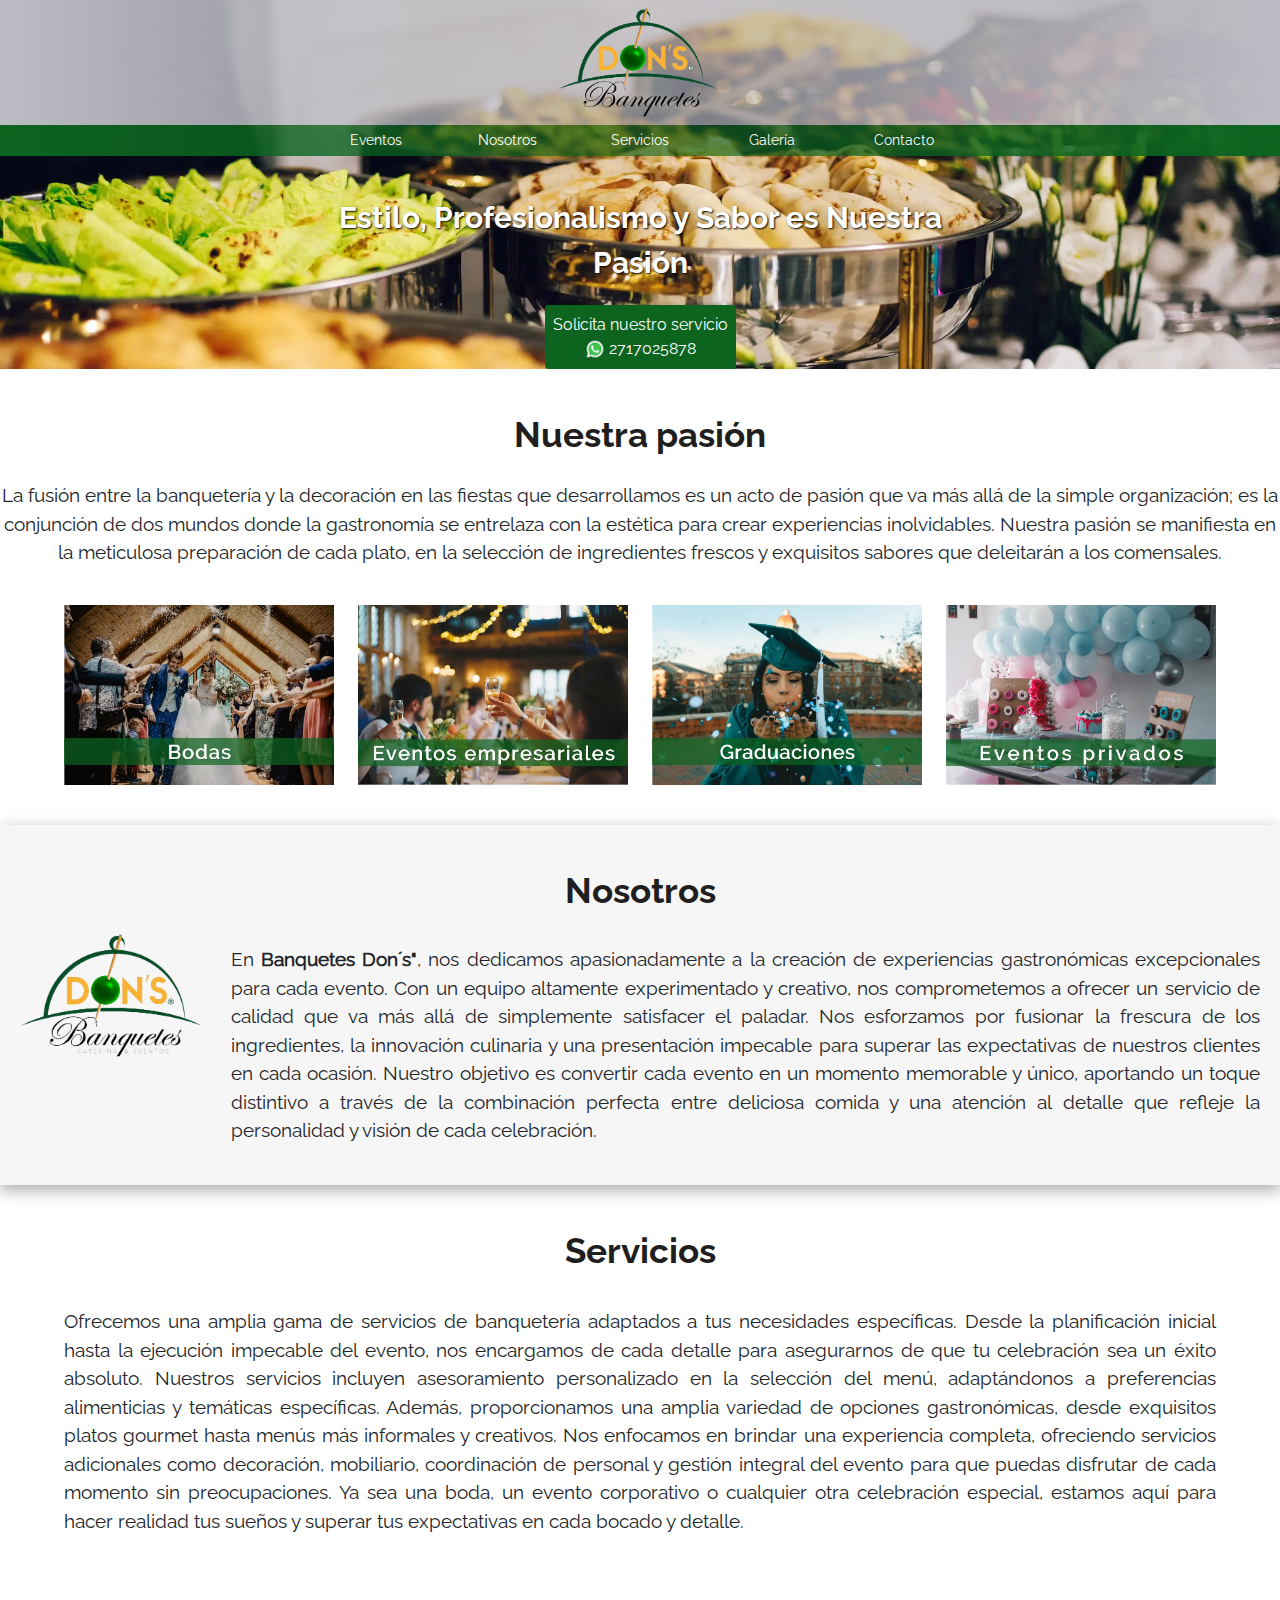
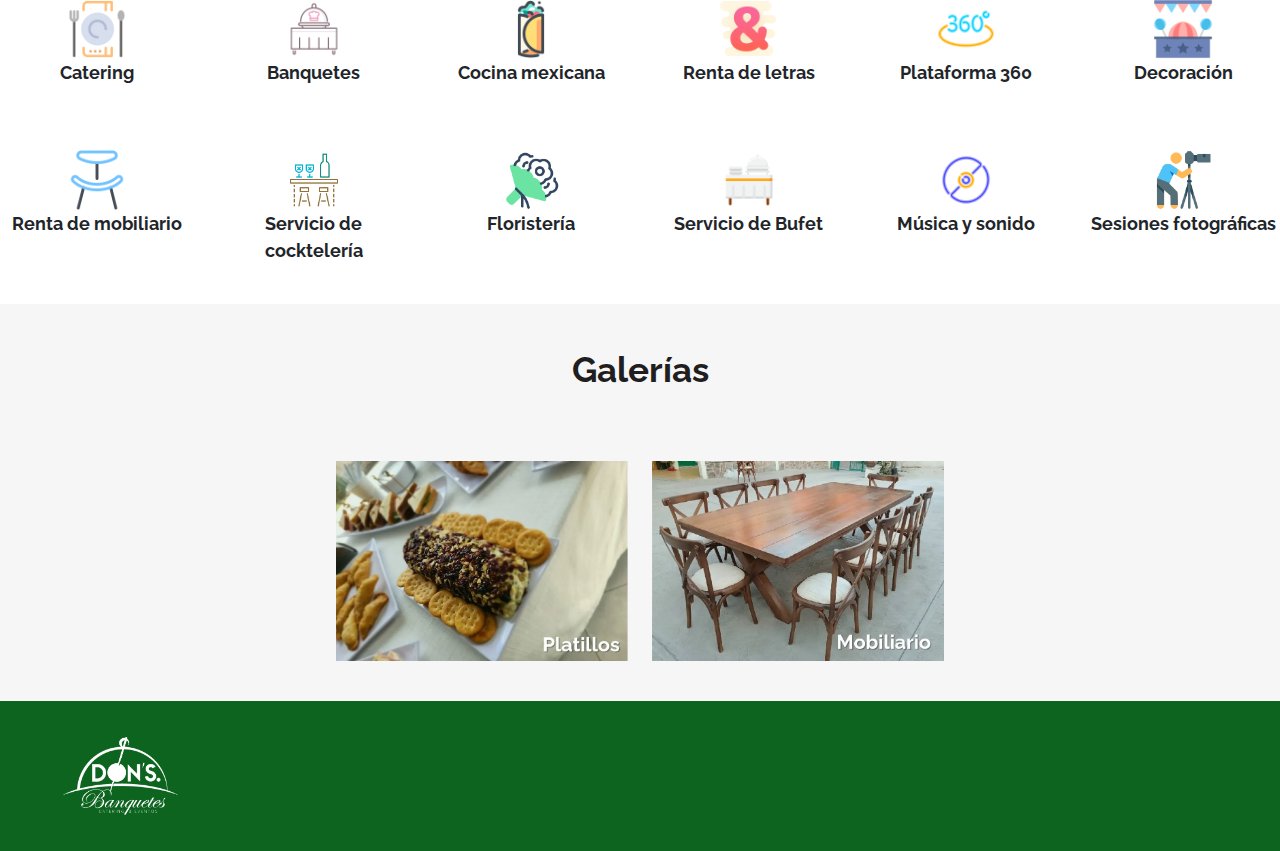
<file: index.html>
<!DOCTYPE html>
<html lang="es">

<head>
	<meta charset="UTF-8">
	<meta name="viewport" content="width=device-width, initial-scale=1.0">
	<meta http-equiv="X-UA-Compatible" content="ie=edge">
	<title>DON´S</title>
	<!-- CSS -->
	<link rel="shortcut icon" href="assets/images/favicon.png" />
	<link rel="stylesheet" type="text/css" href="lib/toastr/toastr.css">
	<link rel="stylesheet" type="text/css" href="lib/bootstrap-5.3.2/css/bootstrap.css" />
	<link rel="stylesheet" href="lib/bootstrap-icons-1.11.2/font/bootstrap-icons.min.css">
	<link rel="stylesheet" type="text/css" href="assets/css/styles.css" />
</head>

<body>
	<header>
		<div class="img-header">
			<div class="barra-header">
				<div class="row">
					<div class="col-12" align="center">
						<img src="assets/images/logo.webp" class="logo-header" />
					</div>
				</div>
			</div>

			<div class="barra-menu">
				<div class="row">
					<div class="col-12" align="center">
						<div class="opciones-menu">
							<div class="row">
								<div class="col-1"></div>
								<div class="col-2 opcion-menu" onclick="fnMove('eventos');">
									Eventos
								</div>
								<div class="col-2 opcion-menu" onclick="fnMove('nosotros');">
									Nosotros
								</div>
								<div class="col-2 opcion-menu" onclick="fnMove('servicios');">
									Servicios
								</div>
								<div class="col-2 opcion-menu" onclick="fnMove('galeria');">
									Galería
								</div>
								<div class="col-2 opcion-menu" onclick="fnContact();">
									Contacto
								</div>
							</div>
						</div>

						<div class="opciones-menu-cel">
							<div class="row">
								<div class="col-6">
									<a href="https://wa.me/522717025878?text=Hola estoy interesado en sus servicios" target="_blank"
										class="text-white menu-cel-option">
										<img src="assets/images/icons/icons8-whatsapp-96.png" width="20" />
										2717025878
									</a>
								</div>
								<div class="col-6 opcion-menu">
									<div class="menu-cel" id="dropdownMenuButton1" data-bs-toggle="dropdown">
										<i class="bi bi-list icon-lg"></i> Menu
									</div>
								</div>
								<ul class="dropdown-menu menu" aria-labelledby="dropdownMenuButton1">
									<li onclick="fnMove('eventos');"><a href="#" class="menu-cel-option">Eventos</a></li>
									<li>
										<hr class="dropdown-divider">
									</li>
									<li onclick="fnMove('nosotros');"><a href="#" class="menu-cel-option">Nosotros</a></li>
									<li>
										<hr class="dropdown-divider">
									</li>
									<li onclick="fnMove('servicios');"><a href="#" class="menu-cel-option">Servicios</a></li>
									<li>
										<hr class="dropdown-divider">
									</li>
									<li onclick="fnMove('galeria');"><a href="#" class="menu-cel-option">Galería</a></li>
									<li>
										<hr class="dropdown-divider">
									</li>
									<li onclick="fnContact();"><a href="#" class="menu-cel-option">Contacto</a></li>

								</ul>
							</div>
						</div>
					</div>
				</div>
			</div>

			<div class="mt-slogan" align="center">
				<div class="txt-slogan">
					Estilo, Profesionalismo y Sabor es Nuestra Pasión
				</div>
				<div class="btn-slogan">
					<button type="button" class="btn-dons" onclick="fnContact();">
						Solicita nuestro servicio<br>
						<img src="assets/images/icons/icons8-whatsapp-96.png" width="20" /> 2717025878
					</button>
				</div>
			</div>

	</header>

	<section id="eventos" class="separaciones">
		<div align="center">
			<div class="tit_Intro">
				Nuestra pasión
			</div>
			<div class="det_Intro">
				La fusión entre la banquetería y la decoración en las fiestas que desarrollamos es un acto de pasión que va más
				allá de la simple organización; es la conjunción de dos mundos donde la gastronomía se entrelaza con la estética
				para crear experiencias inolvidables. Nuestra pasión se manifiesta en la meticulosa preparación de cada plato,
				en la selección de ingredientes frescos y exquisitos sabores que deleitarán a los comensales.
			</div>

			<div class="tip_Eventos">
				<div class="row">
					<div class="col-lg-3 col-md-3 col-sm-6 col-12 mt-2">
						<img src="assets/images/tipo_eventos/boda.webp" alt="Bodas" class="img img-fluid" />
					</div>
					<div class="col-lg-3 col-md-3 col-sm-6 col-12 mt-2">
						<img src="assets/images/tipo_eventos/empresa.webp" alt="Empresas" class="img img-fluid" />
					</div>
					<div class="col-lg-3 col-md-3 col-sm-6 col-12 mt-2">
						<img src="assets/images/tipo_eventos/graduacion.webp" alt="Graduaciones" class="img img-fluid" />
					</div>
					<div class="col-lg-3 col-md-3 col-sm-6 col-12 mt-2">
						<img src="assets/images/tipo_eventos/privado.webp" alt="Eventos privados" class="img img-fluid" />
					</div>
				</div>
			</div>
		</div>
	</section>

	<section id="nosotros" class="separaciones">
		<div align="center" class="nosotros">
			<div class="tit_Intro">
				Nosotros
			</div>
			<div class="row">
				<div class="col-lg-2 col-md-3 col-sm-4 col-12 mt-2">
					<img src="assets/images/logo.webp" class="img img-fluid">
				</div>
				<div class="col-lg-10 col-md-9 col-sm-8 col-12 mt-2" align="left">
					<div class="det_Intro justify">
						En <strong>Banquetes Don´s"</strong>, nos dedicamos apasionadamente a la creación de
						experiencias gastronómicas excepcionales para cada evento. Con un equipo altamente experimentado y creativo,
						nos
						comprometemos a ofrecer un servicio de calidad que va más allá de simplemente satisfacer el paladar. Nos
						esforzamos por fusionar la frescura de los ingredientes, la innovación culinaria y una presentación
						impecable
						para superar las expectativas de nuestros clientes en cada ocasión. Nuestro objetivo es convertir cada
						evento
						en
						un momento memorable y único, aportando un toque distintivo a través de la combinación perfecta entre
						deliciosa
						comida y una atención al detalle que refleje la personalidad y visión de cada celebración.
					</div>
				</div>
			</div>
	</section>

	<section id="servicios" class="separaciones">
		<div align="center" class="servicios">
			<div class="tit_Intro">
				Servicios
			</div>
			<div class="det_Intro tip_Eventos justify">
				Ofrecemos una amplia gama de servicios de banquetería adaptados a tus necesidades específicas. Desde la
				planificación inicial hasta la ejecución impecable del evento, nos encargamos de cada detalle para asegurarnos
				de que tu celebración sea un éxito absoluto. Nuestros servicios incluyen asesoramiento personalizado en la
				selección del menú, adaptándonos a preferencias alimenticias y temáticas específicas. Además, proporcionamos una
				amplia variedad de opciones gastronómicas, desde exquisitos platos gourmet hasta menús más informales y
				creativos. Nos enfocamos en brindar una experiencia completa, ofreciendo servicios adicionales como decoración,
				mobiliario, coordinación de personal y gestión integral del evento para que puedas disfrutar de cada momento sin
				preocupaciones. Ya sea una boda, un evento corporativo o cualquier otra celebración especial, estamos aquí para
				hacer realidad tus sueños y superar tus expectativas en cada bocado y detalle.
			</div>
			<div class="separaciones">
				<div class="row txt_Servicios" align="center">
					<div class="col-lg-2 col-md-2 col-sm-3 col-6 mt-4">
						<img src="assets/images/icons/servicios/icons8-catering-64.png" width="60px"><br>Catering
					</div>
					<div class="col-lg-2 col-md-2 col-sm-3 col-6 mt-4">
						<img src="assets/images/icons/servicios/icons8-banquete-64.png" width="60px"><br>Banquetes
					</div>
					<div class="col-lg-2 col-md-2 col-sm-3 col-6 mt-4">
						<img src="assets/images/icons/servicios/icons8-comida-mexicana-64.png" width="60px"><br>Cocina mexicana
					</div>
					<div class="col-lg-2 col-md-2 col-sm-3 col-6 mt-4">
						<img src="assets/images/icons/servicios/icons8-signo-comercial-64.png" width="60px"><br>Renta de letras
					</div>
					<div class="col-lg-2 col-md-2 col-sm-3 col-6 mt-4">
						<img src="assets/images/icons/servicios/icons8-vista-360-96.png" width="60px"><br>Plataforma 360
					</div>
					<div class="col-lg-2 col-md-2 col-sm-3 col-6 mt-4">
						<img src="assets/images/icons/servicios/icons8-baby-shower-64.png" width="60px"><br>Decoración
					</div>
				</div>
				<div class="row separaciones txt_Servicios">
					<div class="col-lg-2 col-md-2 col-sm-3 col-6 mt-4">
						<img src="assets/images/icons/servicios/icons8-silla-del-comedor-64.png" width="60px"><br>Renta de
						mobiliario
					</div>
					<div class="col-lg-2 col-md-2 col-sm-3 col-6 mt-4">
						<img src="assets/images/icons/servicios/icons8-barra-de-bar-100.png" width="60px"><br>Servicio de
						cocktelería
					</div>
					<div class="col-lg-2 col-md-2 col-sm-3 col-6 mt-4">
						<img src="assets/images/icons/servicios/icons8-ramo-de-novia-96.png" width="60px"><br>Floristería
					</div>
					<div class="col-lg-2 col-md-2 col-sm-3 col-6 mt-4">
						<img src="assets/images/icons/servicios/icons8-bufe-64.png" width="60px"><br>Servicio de Bufet
					</div>
					<div class="col-lg-2 col-md-2 col-sm-3 col-6 mt-4">
						<img src="assets/images/icons/servicios/icons8-grabar-musica-96.png" width="60px"><br>Música y sonido
					</div>
					<div class="col-lg-2 col-md-2 col-sm-3 col-6 mt-4">
						<img src="assets/images/icons/servicios/icons8-fotografo-profesional-96.png" width="60px"><br>Sesiones
						fotográficas
					</div>
				</div>
			</div>
	</section>

	<section id="galeria" class="separaciones">
		<div align="center" class="galeria">
			<div class="tit_Intro">
				Galerías
			</div>
			<div class="separaciones">
				<div class="row" align="center">
					<div class="col-lg-3 offset-lg-3 col-md-4 offset-md-2 col-sm-6 col-12 mt-4 pointer"
						onclick="$('#modGaleryPlatillos').modal('show');">
						<img src="assets/images/galeria/portada_platillos.webp" alt="platillos" class="img img-fluid" />
					</div>
					<div class="col-lg-3 col-md-4 col-sm-6 col-12 mt-4 pointer"
						onclick="$('#modGaleryMobiliario').modal('show');">
						<img src="assets/images/galeria/portada_mobiliario.webp" alt="mobiliario" class="img img-fluid" />
					</div>
				</div>
			</div>
	</section>

	<section id="modales">
		<div class="modal fade" id="contactModal" tabindex="-1">
			<div class="modal-dialog">
				<div class="modal-content">
					<div class="modal-header header-modal">
						<h5 class="modal-title" id="exampleModalLabel"><strong>¡ Estamos emocionados por saber de ti !</strong></h5>
						<button type="button" class="btn-close" data-bs-dismiss="modal" aria-label="Close"></button>
					</div>
					<div class="modal-body">
						<div class="row">
							<div class="col-12" align="center">
								Escríbenos por whatsApp <a href="https://wa.me/522717025878?text=Hola estoy interesado en sus servicios"
									target="_blank"><img src="assets/images/icons/icons8-whatsapp-96.png" width="50" /></a><br><br>
								o llena el siguiente formulario y a la brevedad posible nos comunicaremos contigo
							</div>
						</div>
						<div class="row">
							<div class="col-12 mt-4">
								<input type="text" id="nombre" class="form-control form-floating fst-italic fs-6"
									placeholder="escribe tu nombre *" maxlength="200" />
							</div>
							<div class="col-12 mt-4">
								<input type="text" id="telefono" class="form-control form-floating fst-italic fs-6"
									placeholder="escribe tu teléfono" maxlength="200" />
							</div>
							<div class="col-12 mt-4">
								<input type="text" id="correo" class="form-control form-floating fst-italic fs-6"
									placeholder="escribe tu correo" maxlength="200" />
							</div>
							<div class="col-12 mt-4">
								<textarea type="text" id="mensaje" class="form-control form-floating fst-italic fs-6"
									placeholder="escribe tu mensaje" maxlength="200"></textarea>
							</div>
						</div>
						<div class="row separaciones">
							<div class="col-12" align="right">
								<button type="button" class="btn btn-success" id="btnSendContact" onclick="fnSendContact();">Enviar
									mensaje</button>
							</div>
						</div>
					</div>
				</div>
			</div>
		</div>

		<div class="modal fade" id="modGaleryMobiliario" tabindex="-1">
			<div class="modal-dialog modal-lg">
				<div class="modal-content">
					<div class="modal-body">
						<div id="carouselMobiliario" class="carousel slide" data-bs-ride="carousel">
							<div class="carousel-inner">
								<div class="carousel-item active">
									<img src="assets/images/galeria/mobiliario/m01.webp" class="d-block w-100" alt="Mobiliario">
								</div>
								<div class="carousel-item">
									<img src="assets/images/galeria/mobiliario/m02.webp" class="d-block w-100" alt="Mobiliario">
								</div>
								<div class="carousel-item">
									<img src="assets/images/galeria/mobiliario/m03.webp" class="d-block w-100" alt="Mobiliario">
								</div>
								<div class="carousel-item">
									<img src="assets/images/galeria/mobiliario/m04.webp" class="d-block w-100" alt="Mobiliario">
								</div>
								<div class="carousel-item">
									<img src="assets/images/galeria/mobiliario/m05.webp" class="d-block w-100" alt="Mobiliario">
								</div>
								<div class="carousel-item">
									<img src="assets/images/galeria/mobiliario/m06.webp" class="d-block w-100" alt="Mobiliario">
								</div>
								<div class="carousel-item">
									<img src="assets/images/galeria/mobiliario/m07.webp" class="d-block w-100" alt="Mobiliario">
								</div>
							</div>
							<button class="carousel-control-prev" type="button" data-bs-target="#carouselMobiliario"
								data-bs-slide="prev">
								<span class="carousel-control-prev-icon" aria-hidden="true"></span>
								<span class="visually-hidden">Previous</span>
							</button>
							<button class="carousel-control-next" type="button" data-bs-target="#carouselMobiliario"
								data-bs-slide="next">
								<span class="carousel-control-next-icon" aria-hidden="true"></span>
								<span class="visually-hidden">Next</span>
							</button>
						</div>
						<div class="row separaciones">
							<div class="col-12" align="right">
								<button type="button" class="btn btn-success" data-bs-dismiss="modal">Cerrar</button>
							</div>
						</div>
					</div>
				</div>
			</div>
		</div>

		<div class="modal fade" id="modGaleryPlatillos" tabindex="-1">
			<div class="modal-dialog modal-lg">
				<div class="modal-content">
					<div class="modal-body">
						<div id="carouselPlatillos" class="carousel slide" data-bs-ride="carousel">
							<div class="carousel-inner">
								<div class="carousel-item active">
									<img src="assets/images/galeria/platillos/p01.webp" class="d-block w-100" alt="Platillos">
								</div>
								<div class="carousel-item">
									<img src="assets/images/galeria/platillos/p02.webp" class="d-block w-100" alt="Platillos">
								</div>
								<div class="carousel-item">
									<img src="assets/images/galeria/platillos/p03.webp" class="d-block w-100" alt="Platillos">
								</div>
								<div class="carousel-item">
									<img src="assets/images/galeria/platillos/p04.webp" class="d-block w-100" alt="Platillos">
								</div>
								<div class="carousel-item">
									<img src="assets/images/galeria/platillos/p05.webp" class="d-block w-100" alt="Platillos">
								</div>
								<div class="carousel-item">
									<img src="assets/images/galeria/platillos/p06.webp" class="d-block w-100" alt="Platillos">
								</div>
								<div class="carousel-item">
									<img src="assets/images/galeria/platillos/p07.webp" class="d-block w-100" alt="Platillos">
								</div>
								<div class="carousel-item">
									<img src="assets/images/galeria/platillos/p08.webp" class="d-block w-100" alt="Platillos">
								</div>
							</div>
							<button class="carousel-control-prev" type="button" data-bs-target="#carouselPlatillos"
								data-bs-slide="prev">
								<span class="carousel-control-prev-icon" aria-hidden="true"></span>
								<span class="visually-hidden">Previous</span>
							</button>
							<button class="carousel-control-next" type="button" data-bs-target="#carouselPlatillos"
								data-bs-slide="next">
								<span class="carousel-control-next-icon" aria-hidden="true"></span>
								<span class="visually-hidden">Next</span>
							</button>
						</div>
						<div class="row separaciones">
							<div class="col-12" align="right">
								<button type="button" class="btn btn-success" data-bs-dismiss="modal">Cerrar</button>
							</div>
						</div>
					</div>
				</div>
			</div>
		</div>
	</section>


	<footer class="footer">
		<div class="barra-footer">
			<div class="row">
				<div class="col-lg-2" align="center">
					<img src="assets/images/logo_white.webp" width="120px">
				</div>
			</div>
		</div>
	</footer>

	<script src="assets/js/jquery-3.5.0.min.js"></script>
	<script src="lib/toastr/toastr.min.js"></script>
	<script defer src="lib/bootstrap-5.3.2/js/bootstrap.bundle.min.js"></script>
	<script src="assets/js/functions.js"></script>
</body>

</html>
</file>
<file: lib/toastr/toastr.css>
.toast-title {
  font-weight: bold;
}

.toast-message {
  -ms-word-wrap: break-word;
  word-wrap: break-word;
}

.toast-message a,
.toast-message label {
  color: #FFFFFF;
}

.toast-message a:hover {
  color: #CCCCCC;
  text-decoration: none;
}

.toast-close-button {
  position: relative;
  right: -0.3em;
  top: -0.3em;
  float: right;
  font-size: 20px;
  font-weight: bold;
  color: #FFFFFF;
  -webkit-text-shadow: 0 1px 0 #ffffff;
  text-shadow: 0 1px 0 #ffffff;
  opacity: 0.8;
  -ms-filter: progid:DXImageTransform.Microsoft.Alpha(Opacity=80);
  filter: alpha(opacity=80);
  line-height: 1;
}

.toast-close-button:hover,
.toast-close-button:focus {
  color: #000000;
  text-decoration: none;
  cursor: pointer;
  opacity: 0.4;
  -ms-filter: progid:DXImageTransform.Microsoft.Alpha(Opacity=40);
  filter: alpha(opacity=40);
}

.rtl .toast-close-button {
  left: -0.3em;
  float: left;
  right: 0.3em;
}

/*Additional properties for button version
 iOS requires the button element instead of an anchor tag.
 If you want the anchor version, it requires `href="#"`.*/
button.toast-close-button {
  padding: 0;
  cursor: pointer;
  background: transparent;
  border: 0;
  -webkit-appearance: none;
}

.toast-top-center {
  top: 0;
  right: 0;
  width: 100%;
}

.toast-bottom-center {
  bottom: 0;
  right: 0;
  width: 100%;
}

.toast-top-full-width {
  top: 0;
  right: 0;
  width: 100%;
}

.toast-bottom-full-width {
  bottom: 0;
  right: 0;
  width: 100%;
}

.toast-top-left {
  top: 12px;
  left: 12px;
}

.toast-top-right {
  top: 12px;
  right: 12px;
}

.toast-bottom-right {
  right: 12px;
  bottom: 12px;
}

.toast-bottom-left {
  bottom: 12px;
  left: 12px;
}

#toast-container {
  position: fixed;
  z-index: 999999;
  pointer-events: none;
  /*overrides*/
}

#toast-container * {
  -moz-box-sizing: border-box;
  -webkit-box-sizing: border-box;
  box-sizing: border-box;
}

#toast-container>div {
  position: relative;
  pointer-events: auto;
  overflow: hidden;
  margin: 50px 0 6px;
  padding: 15px 15px 15px 50px;
  width: 300px;
  -moz-border-radius: 3px 3px 3px 3px;
  -webkit-border-radius: 3px 3px 3px 3px;
  border-radius: 3px 3px 3px 3px;
  background-position: 15px center;
  background-repeat: no-repeat;
  -moz-box-shadow: 0 0 12px #999999;
  -webkit-box-shadow: 0 0 12px #999999;
  box-shadow: 0 0 12px #999999;
  color: #FFFFFF;
  opacity: 0.8;
  -ms-filter: progid:DXImageTransform.Microsoft.Alpha(Opacity=80);
  filter: alpha(opacity=80);
}

#toast-container>div.rtl {
  direction: rtl;
  padding: 15px 50px 15px 15px;
  background-position: right 15px center;
}

#toast-container>div:hover {
  -moz-box-shadow: 0 0 12px #000000;
  -webkit-box-shadow: 0 0 12px #000000;
  box-shadow: 0 0 12px #000000;
  opacity: 1;
  -ms-filter: progid:DXImageTransform.Microsoft.Alpha(Opacity=100);
  filter: alpha(opacity=100);
  cursor: pointer;
}

#toast-container>.toast-info {
  background-image: url("[data-uri]") !important;
}

#toast-container>.toast-error {
  background-image: url("[data-uri]") !important;
}

#toast-container>.toast-success {
  background-image: url("[data-uri]") !important;
}

#toast-container>.toast-warning {
  background-image: url("[data-uri]") !important;
}

#toast-container.toast-top-center>div,
#toast-container.toast-bottom-center>div {
  width: 300px;
  margin-left: auto;
  margin-right: auto;
}

#toast-container.toast-top-full-width>div,
#toast-container.toast-bottom-full-width>div {
  width: 96%;
  margin-left: auto;
  margin-right: auto;
}

.toast {
  background-color: #030303;
}

.toast-success {
  background-color: #51A351;
}

.toast-error {
  background-color: #BD362F;
}

.toast-info {
  background-color: #2F96B4;
}

.toast-warning {
  background-color: #F89406;
}

.toast-progress {
  position: absolute;
  left: 0;
  bottom: 0;
  height: 4px;
  background-color: #000000;
  opacity: 0.4;
  -ms-filter: progid:DXImageTransform.Microsoft.Alpha(Opacity=40);
  filter: alpha(opacity=40);
}

/*Responsive Design*/
@media all and (max-width: 240px) {
  #toast-container>div {
    padding: 8px 8px 8px 50px;
    width: 11em;
  }

  #toast-container>div.rtl {
    padding: 8px 50px 8px 8px;
  }

  #toast-container .toast-close-button {
    right: -0.2em;
    top: -0.2em;
  }

  #toast-container .rtl .toast-close-button {
    left: -0.2em;
    right: 0.2em;
  }
}

@media all and (min-width: 241px) and (max-width: 480px) {
  #toast-container>div {
    padding: 8px 8px 8px 50px;
    width: 18em;
  }

  #toast-container>div.rtl {
    padding: 8px 50px 8px 8px;
  }

  #toast-container .toast-close-button {
    right: -0.2em;
    top: -0.2em;
  }

  #toast-container .rtl .toast-close-button {
    left: -0.2em;
    right: 0.2em;
  }
}

@media all and (min-width: 481px) and (max-width: 768px) {
  #toast-container>div {
    padding: 15px 15px 15px 50px;
    width: 25em;
  }

  #toast-container>div.rtl {
    padding: 15px 50px 15px 15px;
  }
}
</file>
<file: assets/css/styles.css>
@charset "utf-8";
/* CSS Document */

@font-face {
  font-family: "Relawey";
  src: url(fuentes/Raleway-Regular.ttf) format("truetype");
}

@font-face {
  font-family: "Relawey-Bold";
  src: url(fuentes/Raleway-Bold.ttf) format("truetype");
}

body {
  font-family: "Relawey";
}

.pointer {
  cursor: pointer;
}

.menu-cel {
  cursor: pointer;
}

.icon-lg {
  font-size: 15px;
}

.menu {
  width: 100%;
  border-radius: 0px;
  height: 100%;
  background: radial-gradient(circle, rgba(240, 243, 240, 0.5) 100%);
  border: none;
}

.menu-cel-option {
  font-family: "Relawey-Bold";
  font-size: 13px;
  color: rgb(71, 67, 67);
  text-decoration: none;
  padding: 10px;
}

.barra-header {
  background: rgb(218, 218, 226);
  background: radial-gradient(circle, rgba(188, 188, 196, 0.6) 0%, rgba(188, 188, 196, 1) 100%);
}

.barra-menu {
  background: rgb(218, 218, 226);
  background: radial-gradient(circle, rgba(12, 100, 31, 0.591) 0%, rgba(12, 100, 31, 1) 100%);
  color: #FFF;
}

.header-modal {
  background: rgba(12, 100, 31);
  color: #FFF;
}

.barra-footer {
  background: rgba(12, 100, 31);
  color: #FFF;
  padding: 30px;
}

.btn-dons {
  background-color: rgba(12, 100, 31);
  padding: 7px;
  color: #FFF;
  border: solid 1px rgba(12, 100, 31);
  border-radius: 3px;
}

.btn-dons:hover {
  background-color: rgb(24, 63, 32);
  cursor: pointer;
  transition: background-color 0.8s ease 0s;
}

.galeria {
  background-color: #f7f6f6;
  padding: 40px 20px 40px 20px;
}

@media only screen and (min-width: 1300px) {

  /*escritorio*/

  /* Header */
  .test {
    background-color: blue;
    min-height: 10px;
  }

  .logo-header {
    width: 14%;
  }

  .opciones-menu {
    width: 40%;
    display: block;
  }

  .opcion-menu {
    padding: 5px;
    font-size: 14px;
  }

  .opciones-menu-cel {
    display: none;
  }

  .img-header {
    background-image: url(../images/principal.webp);
    background-repeat: round;
    resize: both;
    min-height: 500px;
  }

  .mt-slogan {
    margin-top: 4%;
  }

  .txt-slogan {
    font-family: "Relawey-Bold";
    font-size: 35px;
    text-shadow: 1px 1px 2px black;
    color: #FFF;
    width: 45%;
  }

  .btn-slogan {
    margin-top:
      20px;
  }

  /* Intro Seccción */

  .separaciones {
    margin-top: 40px;
  }

  .tit_Intro {
    font-family: "Relawey-Bold";
    font-size: 35px;
    color: #201e1e;
  }

  .det_Intro {
    font-size: 19px;
    margin-top: 20px;
  }

  .tip_Eventos {
    width: 90%;
    margin-top: 30px;
  }

  .nosotros {
    background-color: #f7f6f6;
    padding: 40px 20px 40px 20px;
    box-shadow: rgba(0, 0, 0, 0.35) 0px 5px 15px;
  }

  .txt_Servicios {
    font-size: 18px;
    font-family: "Relawey-Bold";
  }

}

@media only screen and (max-width: 1299px) {

  /*tablets o escritorio pequeños*/
  /* Header */
  .test {
    background-color: red;
    min-height: 10px;
  }

  .logo-header {
    width: 13%;
  }

  .opciones-menu {
    width: 60%;
    display: block;
  }

  .opcion-menu {
    padding: 5px;
    font-size: 14px;
  }

  .opciones-menu-cel {
    display: none;
  }

  .img-header {
    background-image: url(../images/principal.webp);
    background-repeat: round;
    resize: both;
    min-height: 350px;
  }

  .mt-slogan {
    margin-top: 3%;
  }

  .txt-slogan {
    font-family: "Relawey-Bold";
    font-size: 30px;
    text-shadow: 1px 1px 2px black;
    color: #FFF;
    width: 55%;
  }

  .btn-slogan {
    margin-top:
      20px;
  }

  /* Intro Seccción */

  .separaciones {
    margin-top: 40px;
  }

  .tit_Intro {
    font-family: "Relawey-Bold";
    font-size: 35px;
    color: #201e1e;
  }

  .det_Intro {
    font-size: 19px;
    margin-top: 20px;
  }

  .tip_Eventos {
    width: 90%;
    margin-top: 30px;
  }

  .nosotros {
    background-color: #f7f6f6;
    padding: 40px 20px 40px 20px;
    box-shadow: rgba(0, 0, 0, 0.35) 0px 5px 15px;
  }

  .txt_Servicios {
    font-size: 18px;
    font-family: "Relawey-Bold";
  }
}

@media only screen and (max-width: 768px) {

  /*celulares*/
  /* Header */
  .test {
    background-color: yellow;
    min-height: 10px;
  }

  .logo-header {
    width: 30%;
  }

  .opciones-menu {
    width: 100%;
    display: none;
  }

  .opcion-menu {
    padding: 5px;
    font-size: 12px;
  }

  .opciones-menu-cel {
    display: block;
  }

  .img-header {
    background-image: url(../images/principal.webp);
    background-repeat: round;
    resize: both;
    min-height: 270px;
  }

  .mt-slogan {
    margin-top: 2%;
  }

  .txt-slogan {
    font-family: "Relawey-Bold";
    font-size: 25px;
    text-shadow: 1px 1px 2px black;
    color: #FFF;
    width: 90%;
  }

  .btn-slogan {
    margin-top:
      20px;
  }

  /* Intro Seccción */

  .separaciones {
    margin-top: 40px;
  }

  .tit_Intro {
    font-family: "Relawey-Bold";
    font-size: 35px;
    color: #201e1e;
  }

  .det_Intro {
    font-size: 19px;
    margin-top: 20px;
  }

  .tip_Eventos {
    width: 90%;
    margin-top: 30px;
  }

  .nosotros {
    background-color: #f7f6f6;
    padding: 40px 20px 40px 20px;
    box-shadow: rgba(0, 0, 0, 0.35) 0px 5px 15px;
  }

  .txt_Servicios {
    font-size: 18px;
    font-family: "Relawey-Bold";
  }
}

.opcion-menu:hover {
  background-color: rgba(13, 61, 23, 0.591);
  cursor: pointer;
}

.justify {
  text-align: justify;
}
</file>
